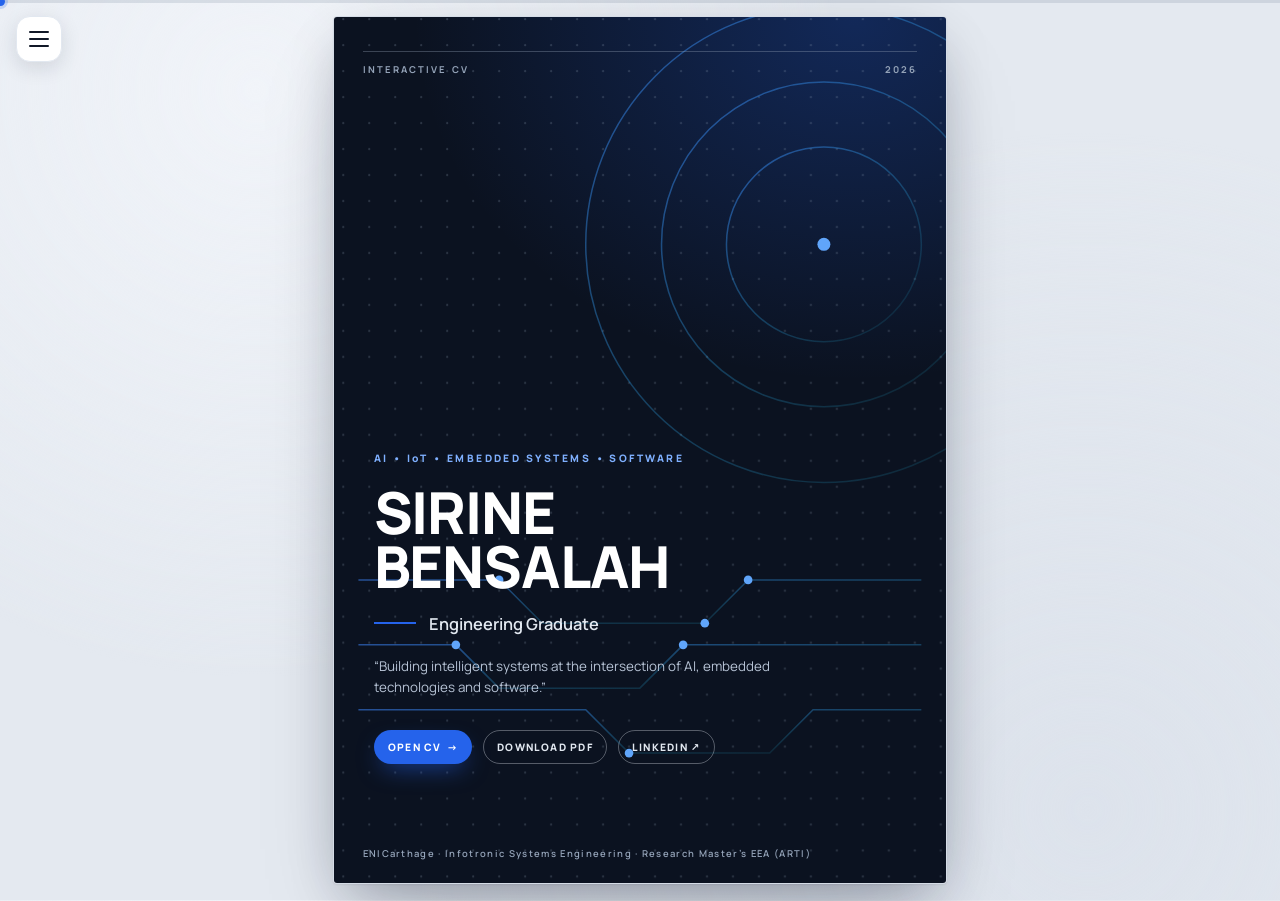
<file: index.html>
<!DOCTYPE html>
<html lang="en">
<head>
  <meta charset="utf-8">
  <meta name="viewport" content="width=device-width, initial-scale=1, viewport-fit=cover">
  <title>Sirine Bensalah — Interactive CV</title>
  <meta name="description" content="Interactive CV of Sirine Bensalah — AI, IoT, Embedded Systems and Software engineer (ENICarthage, 2026).">
  <meta name="theme-color" content="#0B1220">
  <link rel="preconnect" href="https://fonts.googleapis.com">
  <link rel="preconnect" href="https://fonts.gstatic.com" crossorigin>
  <link href="https://fonts.googleapis.com/css2?family=Manrope:wght@400;500;600;700;800&display=swap" rel="stylesheet">
  <link rel="stylesheet" href="style.css">
</head>
<body data-page="cover">

  <!-- Progress bar -->
  <div class="progress" role="presentation"><div class="progress__fill" id="progressFill"></div></div>

  <!-- Hamburger -->
  <button class="burger" id="menuBtn" type="button" aria-label="Open menu" aria-expanded="false" aria-controls="menu">
    <span></span><span></span><span></span>
  </button>

  <!-- Overlay + side menu -->
  <div class="overlay" id="overlay"></div>
  <nav class="menu" id="menu" aria-label="CV pages" aria-hidden="true" inert>
    <div class="menu__head">
      <strong>SIRINE BENSALAH</strong>
      <span>Interactive CV</span>
    </div>
    <ol class="menu__list" id="menuList"></ol>
    <div class="menu__foot">
      <a href="CV_Sirine_Bensalah.pdf" download data-link="cv">Download CV <span aria-hidden="true">↓</span></a>
      <a href="#" target="_blank" rel="noopener" data-link="linkedin">LinkedIn <span aria-hidden="true">↗</span></a>
      <a href="#" target="_blank" rel="noopener" data-link="github" hidden>GitHub <span aria-hidden="true">↗</span></a>
      <a href="#" data-link="email">Email <span aria-hidden="true">↗</span></a>
    </div>
  </nav>

  <main class="stage">
    <div class="sheet" id="sheet">

      <div class="pages">

        <!-- 01 COVER -->
        <section class="page page-cover is-active" id="page-cover" data-title="Cover" aria-label="Cover">
          <svg class="cover__art" viewBox="0 0 600 800" preserveAspectRatio="xMidYMid slice" aria-hidden="true">
            <defs>
              <linearGradient id="g1" x1="0" y1="0" x2="1" y2="1">
                <stop offset="0" stop-color="#3B82F6" stop-opacity=".55"/>
                <stop offset="1" stop-color="#22D3EE" stop-opacity=".05"/>
              </linearGradient>
              <pattern id="dots" width="24" height="24" patternUnits="userSpaceOnUse">
                <circle cx="2" cy="2" r="1" fill="#94A3B8" fill-opacity=".25"/>
              </pattern>
            </defs>
            <rect width="600" height="800" fill="url(#dots)"/>
            <g fill="none" stroke="url(#g1)" stroke-width="1.4">
              <circle cx="470" cy="210" r="90"/><circle cx="470" cy="210" r="150"/><circle cx="470" cy="210" r="220"/>
              <path d="M40 520 H170 L210 560 H360 L400 520 H560"/>
              <path d="M40 580 H130 L170 620 H300 L340 580 H560"/>
              <path d="M40 640 H250 L290 680 H420 L460 640 H560"/>
            </g>
            <g fill="#60A5FA">
              <circle cx="170" cy="520" r="4"/><circle cx="360" cy="560" r="4"/><circle cx="400" cy="520" r="4"/>
              <circle cx="130" cy="580" r="4"/><circle cx="340" cy="580" r="4"/><circle cx="290" cy="680" r="4"/>
              <circle cx="470" cy="210" r="6"/>
            </g>
          </svg>

          <div class="cover__top"><span>INTERACTIVE CV</span><span>2026</span></div>

          <div class="cover__main">
            <p class="cover__kicker">AI • IoT • EMBEDDED SYSTEMS • SOFTWARE</p>
            <h1 class="cover__name">SIRINE<br>BENSALAH</h1>
            <p class="cover__role">Engineering Graduate</p>
            <p class="cover__tagline">“Building intelligent systems at the intersection of AI, embedded technologies and software.”</p>
            <div class="cover__actions">
              <button class="btn btn--primary" type="button" data-goto="1">OPEN CV <span aria-hidden="true">→</span></button>
              <a class="btn btn--ghost" href="CV_Sirine_Bensalah.pdf" download data-link="cv">DOWNLOAD PDF</a>
              <a class="btn btn--ghost" href="#" target="_blank" rel="noopener" data-link="linkedin">LINKEDIN ↗</a>
              <a class="btn btn--ghost" href="#" target="_blank" rel="noopener" data-link="github" hidden>GITHUB ↗</a>
            </div>
          </div>

          <div class="cover__foot">ENICarthage · Infotronic Systems Engineering · Research Master’s EEA (ARTI)</div>
        </section>

        <!-- 02 PROFILE -->
        <section class="page" id="page-profile" data-title="Profile" aria-label="Profile">
          <div class="page__inner">
            <header class="page__head reveal"><h2><em>01 —</em> PROFILE</h2></header>

            <p class="lead reveal">
              Engineer graduated from <strong>ENICarthage</strong> (Infotronic Systems Engineering, dual degree with the Research Master’s in EEA — ARTI track, 2026), working at the intersection of <strong>AI</strong>, <strong>embedded systems / IoT</strong> and <strong>software</strong>.
            </p>
            <p class="reveal">
              End-to-end design experience: sensor acquisition (STM32, ESP32, Zephyr RTOS), industrial protocols (MQTT, CAN, Modbus), embedded Linux gateways, Machine / Deep Learning models, full-stack applications and DevOps pipelines. Solid grounding in networking (LAN/WLAN/VLAN, Wireshark) and cybersecurity (post-quantum cryptography, multi-factor authentication, Red Team testing). Agile / Scrum, rigorous technical writing.
            </p>

            <h3 class="label reveal">Core focus</h3>
            <ul class="focus reveal">
              <li><b>AI</b><small>ML · DL · NLP</small></li>
              <li><b>IoT</b><small>MQTT · CAN · Modbus</small></li>
              <li><b>EMBEDDED</b><small>STM32 · ESP32 · RTOS</small></li>
              <li><b>SOFTWARE</b><small>Full-stack · DevOps</small></li>
              <li><b>NETWORKING</b><small>LAN · WLAN · VLAN</small></li>
              <li><b>SECURITY</b><small>PQC · MFA · Red Team</small></li>
            </ul>

            <div class="stats reveal">
              <div><b data-count="experience">6</b><span>Experiences</span></div>
              <div><b data-count="projects">10</b><span>Projects</span></div>
              <div><b data-count="certs">7</b><span>Certifications</span></div>
            </div>

            <div class="split">
              <div class="reveal">
                <h3 class="label">Languages</h3>
                <ul class="plain">
                  <li><b>French</b> — fluent</li>
                  <li><b>English</b> — very good, professional &amp; technical writing</li>
                  <li><b>Arabic</b> — native</li>
                </ul>
              </div>
              <div class="reveal">
                <h3 class="label">Interests</h3>
                <ul class="plain">
                  <li>Teaching computer science (high school — Maths/Computer Science &amp; Technical Sciences tracks)</li>
                  <li>Sport</li>
                  <li>Horseback riding</li>
                </ul>
              </div>
            </div>
            <p class="meta reveal">📍 Bizerte / Tunis-Soukra, Tunisia</p>
          </div>
        </section>

        <!-- 03 EDUCATION -->
        <section class="page" id="page-education" data-title="Education" aria-label="Education">
          <div class="page__inner">
            <header class="page__head reveal"><h2><em>02 —</em> EDUCATION</h2></header>
            <ol class="timeline">
              <li class="tl reveal">
                <span class="tl__year">2026</span>
                <div class="tl__body">
                  <h3>Diplôme d’ingénieur en Génie des Systèmes Infotroniques</h3>
                  <p class="tl__org">ENICarthage — École Nationale d’Ingénieurs de Carthage</p>
                  <p class="tl__note">Engineering degree in Infotronic Systems Engineering · graduated 07/2026</p>
                </div>
              </li>
              <li class="tl reveal">
                <span class="tl__year">2026</span>
                <div class="tl__body">
                  <h3>Master de Recherche EEA — parcours ARTI</h3>
                  <p class="tl__org">ENICarthage</p>
                  <p class="tl__note">Automatique, Robotique &amp; Traitement de l’Information · dual degree with the engineering cycle · signal processing, control, robotics, AI</p>
                </div>
              </li>
              <li class="tl reveal">
                <span class="tl__year">2022</span>
                <div class="tl__body">
                  <h3>Licence Nationale en Électronique, Électrotechnique &amp; Automatique — Systèmes Embarqués</h3>
                  <p class="tl__org">ISSAT Mateur</p>
                  <p class="tl__note">Analog/digital electronics, power electronics, control, microcontrollers, networks &amp; communication</p>
                </div>
              </li>
              <li class="tl reveal">
                <span class="tl__year">2019</span>
                <div class="tl__body">
                  <h3>Baccalauréat Technique</h3>
                  <p class="tl__org">Lycée Ibnou Sina, Menzel Bourguiba</p>
                </div>
              </li>
            </ol>
          </div>
        </section>

        <!-- 04 EXPERIENCE -->
        <section class="page" id="page-experience" data-title="Experience" aria-label="Experience">
          <div class="page__inner">
            <header class="page__head reveal"><h2><em>03 —</em> EXPERIENCE</h2></header>
            <ol class="timeline" id="experienceList"></ol>
          </div>
        </section>

        <!-- 05 SKILLS -->
        <section class="page" id="page-skills" data-title="Skills" aria-label="Skills">
          <div class="page__inner">
            <header class="page__head reveal"><h2><em>04 —</em> SKILLS</h2></header>
            <div class="skills" id="skillsList"></div>
          </div>
        </section>

        <!-- 06 CERTIFICATIONS -->
        <section class="page" id="page-certifications" data-title="Certifications" aria-label="Certifications">
          <div class="page__inner">
            <header class="page__head reveal"><h2><em>05 —</em> CERTIFICATIONS</h2></header>
            <div class="verified reveal">
              <span class="verified__tag">✓ VERIFIED CREDENTIALS</span>
              <a class="link" href="#" target="_blank" rel="noopener" data-link="credly">View Credly Profile ↗</a>
            </div>
            <div class="certs" id="certList"></div>
          </div>
        </section>

        <!-- 07 PROJECTS -->
        <section class="page" id="page-projects" data-title="Projects" aria-label="Projects">
          <div class="page__inner">
            <header class="page__head reveal"><h2><em>06 —</em> SELECTED PROJECTS</h2></header>
            <div class="filters reveal" id="projectFilters" role="group" aria-label="Filter projects"></div>
            <div class="projects" id="projectList"></div>
            <p class="reveal" style="margin-top:1.4em"><a class="link" href="portfolio.html">Open the full portfolio ↗</a></p>
          </div>
        </section>

        <!-- 08 FEATURED -->
        <section class="page" id="page-featured" data-title="Featured Project" aria-label="Featured project">
          <div class="page__inner">
            <header class="page__head reveal"><h2><em>07 —</em> FEATURED PROJECT</h2></header>
            <div class="feat__title reveal">
              <h3>MILCRYPT-AI</h3>
              <p>Intelligent Secure Communication System</p>
              <small>Final-year engineering project (PFE) · Sotetel · Feb – Jun 2026 · defended with highest honors (Très Bien)</small>
            </div>

            <ul class="chips chips--lg reveal">
              <li>AI</li><li>Secure Communication</li><li>Cryptography</li>
              <li>Biometric Authentication</li><li>Red Team Testing</li><li>Wireshark</li>
            </ul>

            <ol class="flow">
              <li class="flow__step reveal">
                <span class="flow__k">PROBLEM</span>
                <p>Protect communications with post-quantum-grade cryptography and reliable user authentication — and prove the system holds up under real attack.</p>
              </li>
              <li class="flow__step reveal">
                <span class="flow__k">APPROACH</span>
                <p>Combine AI, post-quantum cryptography and multi-factor biometric authentication into one secure communication system, then validate it with a Red Team campaign.</p>
              </li>
              <li class="flow__step reveal">
                <span class="flow__k">TECHNOLOGIES</span>
                <ul class="chips">
                  <li>Kyber-1024</li><li>Dilithium3</li><li>Multi-factor biometrics</li><li>AI</li><li>Penetration testing</li><li>Wireshark</li>
                </ul>
              </li>
              <li class="flow__step flow__step--result reveal">
                <span class="flow__k">RESULT</span>
                <div class="result">
                  <div><b>12</b><span>attack vectors</span></div>
                  <div><b>910</b><span>attempts</span></div>
                  <div><b>100%</b><span>blocked</span></div>
                </div>
                <p>Network traffic analysed with Wireshark; detailed technical report written and presented to a jury.</p>
              </li>
            </ol>
          </div>
        </section>

        <!-- 09 CONTACT -->
        <section class="page" id="page-contact" data-title="Contact" aria-label="Contact">
          <div class="page__inner page__inner--center">
            <header class="page__head reveal"><h2><em>08 —</em> CONTACT</h2></header>
            <p class="big reveal">LET’S<br>CONNECT.</p>

            <ul class="contact reveal">
              <li><span>Email</span><a href="#" data-link="email" data-text="email"></a></li>
              <li><span>LinkedIn</span><a href="#" target="_blank" rel="noopener" data-link="linkedin">linkedin.com/in/sirine-bensalah</a></li>
              <li data-needs="github" hidden><span>GitHub</span><a href="#" target="_blank" rel="noopener" data-link="github" data-text="github"></a></li>
              <li><span>Credly</span><a href="#" target="_blank" rel="noopener" data-link="credly">credly.com/users/bensalah-sirine</a></li>
              <li data-needs="phone" hidden><span>Phone</span><a href="#" data-link="phone" data-text="phone"></a></li>
              <li><span>Location</span><b>Bizerte / Tunis-Soukra, Tunisia</b></li>
            </ul>

            <div class="cover__actions reveal">
              <a class="btn btn--primary" href="#" data-link="email">EMAIL ME</a>
              <a class="btn btn--ghost-dark" href="#" target="_blank" rel="noopener" data-link="linkedin">LINKEDIN ↗</a>
              <a class="btn btn--ghost-dark" href="#" target="_blank" rel="noopener" data-link="github" hidden>GITHUB ↗</a>
              <a class="btn btn--ghost-dark" href="CV_Sirine_Bensalah.pdf" download data-link="cv">DOWNLOAD CV</a>
            </div>
          </div>
        </section>
      </div>

      <!-- Pager (hidden on cover) -->
      <footer class="pager" id="pager">
        <button class="pager__btn" id="prevBtn" type="button" aria-label="Previous page">← PREVIOUS</button>
        <span class="pager__count" id="counter" aria-live="off">PAGE 02 / 09</span>
        <button class="pager__btn" id="nextBtn" type="button" aria-label="Next page">NEXT →</button>
      </footer>
    </div>
  </main>

  <!-- Credential modal (opens only when a real certificate image is configured) -->
  <dialog class="modal" id="certModal" aria-label="Certificate">
    <form method="dialog"><button class="modal__close" aria-label="Close">✕</button></form>
    <img id="certModalImg" alt="">
  </dialog>

  <p class="sr-only" id="announcer" aria-live="polite"></p>
  <noscript><p style="position:fixed;inset:auto 16px 16px;background:#fff;padding:12px;border-radius:8px">Please enable JavaScript to browse this interactive CV, or <a href="CV_Sirine_Bensalah.pdf">download the PDF</a>.</p></noscript>

  <script src="script.js"></script>
</body>
</html>
</file>
<file: style.css>
/* ==========================================================
   Sirine Bensalah — Interactive CV
   ========================================================== */
:root{
  --bg:#F5F7FA;
  --stage:#E4E9F0;
  --paper:#FFFFFF;
  --ink:#111827;
  --muted:#64748B;
  --accent:#2563EB;
  --accent-soft:#EAF1FF;
  --line:#E2E8F0;
  --navy:#0B1220;
  --ease:cubic-bezier(.22,.7,.2,1);
  --font:'Manrope',system-ui,-apple-system,'Segoe UI',Roboto,Helvetica,Arial,sans-serif;
}
*{box-sizing:border-box;margin:0;padding:0}
[hidden]{display:none!important}
html,body{height:100%}
body{
  font-family:var(--font);color:var(--ink);background:var(--stage);
  -webkit-font-smoothing:antialiased;overflow:hidden;
  background-image:radial-gradient(circle at 20% 10%,#F1F4F9 0,transparent 45%),radial-gradient(circle at 85% 90%,#DDE3EC 0,transparent 50%);
}
body.menu-open{overflow:hidden}
a{color:inherit}
button{font:inherit;color:inherit;cursor:pointer;background:none;border:0}
ul,ol{list-style:none}
:focus-visible{outline:2px solid var(--accent);outline-offset:3px;border-radius:4px}
.sr-only{position:absolute;width:1px;height:1px;overflow:hidden;clip:rect(0 0 0 0);white-space:nowrap}

/* ---------- Progress bar ---------- */
.progress{position:fixed;inset:0 0 auto 0;height:3px;background:rgba(100,116,139,.18);z-index:60}
.progress__fill{position:relative;height:100%;width:0;background:var(--accent);transition:width .5s var(--ease)}
.progress__fill::after{content:"";position:absolute;right:-5px;top:-3px;width:9px;height:9px;border-radius:50%;background:var(--accent);box-shadow:0 0 0 3px rgba(37,99,235,.2)}

/* ---------- Burger ---------- */
.burger{
  position:fixed;top:16px;left:16px;z-index:80;width:46px;height:46px;border-radius:14px;
  background:var(--paper);border:1px solid var(--line);box-shadow:0 6px 20px rgba(15,23,42,.12);
  display:grid;place-content:center;gap:5px;transition:transform .2s var(--ease),box-shadow .2s;
}
.burger:hover{transform:translateY(-1px);box-shadow:0 10px 24px rgba(15,23,42,.16)}
.burger span{display:block;width:20px;height:2px;border-radius:2px;background:var(--ink);transition:transform .35s var(--ease),opacity .2s}
.burger[aria-expanded="true"] span:nth-child(1){transform:translateY(7px) rotate(45deg)}
.burger[aria-expanded="true"] span:nth-child(2){opacity:0}
.burger[aria-expanded="true"] span:nth-child(3){transform:translateY(-7px) rotate(-45deg)}

/* ---------- Menu ---------- */
.overlay{position:fixed;inset:0;background:rgba(11,18,32,.45);backdrop-filter:blur(2px);opacity:0;visibility:hidden;transition:opacity .35s,visibility .35s;z-index:70}
.overlay.is-open{opacity:1;visibility:visible}
.menu{
  position:fixed;top:0;bottom:0;left:0;width:min(88vw,380px);z-index:75;background:var(--paper);
  transform:translateX(-102%);transition:transform .45s var(--ease),visibility .45s;visibility:hidden;
  display:flex;flex-direction:column;padding:84px 28px 24px;box-shadow:20px 0 60px rgba(15,23,42,.18);
}
.menu.is-open{transform:none;visibility:visible}
.menu__head{padding-bottom:20px;border-bottom:1px solid var(--ink)}
.menu__head strong{display:block;font-size:1.05rem;font-weight:800;letter-spacing:.06em}
.menu__head span{font-size:.78rem;color:var(--muted);letter-spacing:.12em;text-transform:uppercase}
.menu__list{flex:1;overflow-y:auto;margin:6px 0}
.menu__list button{
  width:100%;text-align:left;display:flex;align-items:baseline;gap:16px;padding:14px 4px;
  border-bottom:1px solid var(--line);transition:padding .25s var(--ease),color .2s;
}
.menu__list button small{font-size:.72rem;font-weight:700;color:var(--muted);letter-spacing:.1em;min-width:1.6em}
.menu__list button span{font-size:1rem;font-weight:700;letter-spacing:.1em;text-transform:uppercase}
.menu__list button:hover{padding-left:12px;color:var(--accent)}
.menu__list button[aria-current="page"]{color:var(--accent)}
.menu__list button[aria-current="page"] small{color:var(--accent)}
.menu__list button[aria-current="page"]::after{content:"";margin-left:auto;width:8px;height:8px;border-radius:50%;background:var(--accent)}
.menu__foot{display:grid;gap:2px;padding-top:12px}
.menu__foot a{padding:10px 4px;font-size:.9rem;font-weight:600;text-decoration:none;color:var(--muted);transition:color .2s,padding .2s}
.menu__foot a:hover{color:var(--accent);padding-left:10px}

/* ---------- Stage + A4 sheet ---------- */
.stage{height:100dvh;display:grid;place-items:center;padding:16px}
.sheet{
  --h:calc(100dvh - 32px);
  position:relative;height:var(--h);aspect-ratio:210/297;max-width:calc(100vw - 140px);
  font-size:max(11px,calc(var(--h)/66));
  background:var(--paper);border:1px solid #D5DCE6;border-radius:4px;overflow:hidden;
  box-shadow:0 1px 2px rgba(15,23,42,.06),0 18px 50px -12px rgba(15,23,42,.28),0 40px 90px -30px rgba(15,23,42,.25);
}
.pages{position:absolute;inset:0}

/* ---------- Pages & transitions ---------- */
.page{position:absolute;inset:0;opacity:0;visibility:hidden;pointer-events:none}
.page.is-active{opacity:1;visibility:visible;pointer-events:auto}
.page.in-fwd{animation:inFwd .52s var(--ease) both}
.page.in-back{animation:inBack .52s var(--ease) both}
.page.out-fwd{visibility:visible;animation:outFwd .4s ease both}
.page.out-back{visibility:visible;animation:outBack .4s ease both}
@keyframes inFwd{from{opacity:0;transform:translateX(34px)}to{opacity:1;transform:none}}
@keyframes inBack{from{opacity:0;transform:translateX(-34px)}to{opacity:1;transform:none}}
@keyframes outFwd{to{opacity:0;transform:translateX(-34px)}}
@keyframes outBack{to{opacity:0;transform:translateX(34px)}}

.page__inner{
  height:100%;overflow-y:auto;overscroll-behavior:contain;
  padding:3.2em 3em 5.6em;scrollbar-width:thin;scrollbar-color:#CBD5E1 transparent;
}
.page__inner--center{display:flex;flex-direction:column;justify-content:center}

/* staggered reveal */
.page .reveal{opacity:0}
.page.is-active .reveal{animation:rise .6s var(--ease) both;animation-delay:calc(var(--i,0)*70ms + 120ms)}
@keyframes rise{from{opacity:0;transform:translateY(14px)}to{opacity:1;transform:none}}

/* ---------- Typography ---------- */
.page__head{margin-bottom:1.6em;padding-bottom:.9em;border-bottom:1px solid var(--ink)}
.page__head h2{font-size:1.75em;font-weight:800;letter-spacing:.04em;line-height:1.1}
.page__head h2 em{font-style:normal;color:var(--accent)}
.lead{font-size:1.2em;line-height:1.55;font-weight:500;margin-bottom:1em}
p{line-height:1.65;color:#243041;font-size:1em}
p+p{margin-top:.8em}
.label{font-size:.72em;font-weight:800;letter-spacing:.16em;text-transform:uppercase;color:var(--muted);margin:1.8em 0 .8em}
.meta{margin-top:1.4em;color:var(--muted);font-size:.9em}
.link{font-weight:700;color:var(--accent);text-decoration:none;border-bottom:1px solid currentColor}
.link:hover{opacity:.75}

/* ---------- Buttons ---------- */
.btn{
  display:inline-flex;align-items:center;gap:.5em;padding:.85em 1.3em;border-radius:999px;font-size:.78em;font-weight:800;
  letter-spacing:.12em;text-decoration:none;border:1.5px solid transparent;
  transition:transform .2s var(--ease),background .2s,color .2s,border-color .2s,box-shadow .2s;
}
.btn:hover{transform:translateY(-2px)}
.btn--primary{background:var(--accent);color:#fff;box-shadow:0 10px 24px -8px rgba(37,99,235,.65)}
.btn--primary:hover{background:#1D4ED8}
.btn--ghost{color:#E2E8F0;border-color:rgba(226,232,240,.35)}
.btn--ghost:hover{border-color:#fff;background:rgba(255,255,255,.08);color:#fff}
.btn--ghost-dark{color:var(--ink);border-color:var(--ink)}
.btn--ghost-dark:hover{background:var(--ink);color:#fff}

/* ---------- Cover ---------- */
.page-cover{background:var(--navy);color:#fff;overflow:hidden}
.page-cover::before{content:"";position:absolute;inset:0;background:radial-gradient(120% 70% at 85% 0%,rgba(37,99,235,.28),transparent 60%)}
.cover__art{position:absolute;inset:0;width:100%;height:100%}
.cover__top,.cover__foot{position:absolute;left:3em;right:3em;display:flex;justify-content:space-between;font-size:.72em;font-weight:700;letter-spacing:.22em;color:#94A3B8}
.cover__top{top:3.6em;padding-top:1.2em;border-top:1px solid rgba(148,163,184,.35)}
.cover__foot{bottom:2.4em;letter-spacing:.14em;font-weight:600;justify-content:flex-start}
.cover__main{position:absolute;left:3em;right:3em;top:50%;transform:translateY(-52%)}
.cover__kicker{font-size:.78em;font-weight:800;letter-spacing:.24em;color:#7FB0FF;margin-bottom:1.8em}
.cover__name{font-size:4.4em;line-height:.92;font-weight:800;letter-spacing:-.02em}
.cover__role{margin-top:1.1em;font-size:1.25em;font-weight:600;color:#E2E8F0;display:flex;align-items:center;gap:.8em}
.cover__role::before{content:"";width:2.6em;height:2px;background:var(--accent)}
.cover__tagline{margin-top:1.4em;max-width:30em;font-size:1.02em;line-height:1.6;color:#B6C2D4}
.cover__actions{display:flex;flex-wrap:wrap;gap:.8em;margin-top:2.4em}
.page-cover.is-active .cover__top,.page-cover.is-active .cover__main,.page-cover.is-active .cover__foot{animation:rise .8s var(--ease) both}
.page-cover.is-active .cover__main{animation-delay:.1s}

/* ---------- Profile ---------- */
.focus{display:grid;grid-template-columns:repeat(3,1fr);gap:.7em}
.focus li{padding:1em 1em .9em;border:1px solid var(--line);border-radius:12px;background:linear-gradient(180deg,#fff,#F8FAFC);transition:transform .25s var(--ease),border-color .25s,box-shadow .25s}
.focus li:hover{transform:translateY(-3px);border-color:var(--accent);box-shadow:0 10px 24px -14px rgba(37,99,235,.55)}
.focus b{display:block;font-size:.95em;font-weight:800;letter-spacing:.08em}
.focus small{display:block;margin-top:.35em;font-size:.72em;color:var(--muted);line-height:1.4}
.stats{display:grid;grid-template-columns:repeat(3,1fr);margin-top:1.6em;border-top:1px solid var(--line);border-bottom:1px solid var(--line)}
.stats div{padding:1em 0;text-align:center}
.stats div+div{border-left:1px solid var(--line)}
.stats b{display:block;font-size:2em;font-weight:800;color:var(--accent);line-height:1}
.stats span{font-size:.7em;font-weight:700;letter-spacing:.14em;text-transform:uppercase;color:var(--muted)}
.split{display:grid;grid-template-columns:1fr 1fr;gap:1.6em}
.plain li{font-size:.92em;line-height:1.55;color:#243041;padding:.2em 0}
.plain b{font-weight:700}

/* ---------- Timelines ---------- */
.timeline{position:relative;padding-left:1.7em}
.timeline::before{content:"";position:absolute;left:.36em;top:.5em;bottom:.5em;width:2px;background:linear-gradient(var(--accent),var(--line))}
.tl{position:relative;display:grid;gap:.25em;padding-bottom:1.6em}
.tl::before{content:"";position:absolute;left:-1.7em;top:.35em;width:.8em;height:.8em;border-radius:50%;background:#fff;border:2.5px solid var(--accent);box-shadow:0 0 0 4px var(--accent-soft)}
.tl__year{font-size:.78em;font-weight:800;letter-spacing:.14em;color:var(--accent)}
.tl__body h3{font-size:1.08em;font-weight:800;line-height:1.35}
.tl__org{font-weight:700;color:var(--ink);font-size:.95em;margin-top:.1em}
.tl__note{font-size:.88em;color:var(--muted);margin-top:.2em;line-height:1.55}
.tl ul.bul{margin-top:.5em;display:grid;gap:.3em}
.tl ul.bul li{position:relative;padding-left:1em;font-size:.88em;line-height:1.55;color:#243041}
.tl ul.bul li::before{content:"";position:absolute;left:0;top:.65em;width:.4em;height:2px;background:var(--accent)}
.tl__tag{display:inline-block;margin-left:.6em;padding:.15em .6em;border-radius:999px;background:var(--accent-soft);color:var(--accent);font-size:.78em;font-weight:800;letter-spacing:.05em;vertical-align:middle}

/* ---------- Chips / badges ---------- */
.chips{display:flex;flex-wrap:wrap;gap:.45em;margin-top:.6em}
.chips li{padding:.32em .75em;border-radius:999px;background:#F1F5F9;border:1px solid var(--line);font-size:.78em;font-weight:600;color:#1F2937;transition:background .2s,color .2s,border-color .2s,transform .2s}
.chips li:hover{background:var(--accent);border-color:var(--accent);color:#fff;transform:translateY(-1px)}
.chips--lg{margin:0 0 1.6em}
.chips--lg li{background:var(--accent-soft);border-color:#CFE0FF;color:#1E40AF;font-size:.82em;font-weight:700}

/* ---------- Skills ---------- */
.skills{display:grid;gap:1.15em}
.skill{display:grid;grid-template-columns:8.5em 1fr;gap:1em;padding-bottom:1.1em;border-bottom:1px solid var(--line)}
.skill:last-child{border-bottom:0}
.skill h3{font-size:.74em;font-weight:800;letter-spacing:.14em;text-transform:uppercase;color:var(--accent);padding-top:.7em;line-height:1.5}
.skill .chips{margin-top:0}

/* ---------- Certifications ---------- */
.verified{display:flex;flex-wrap:wrap;gap:.8em 1.4em;align-items:center;justify-content:space-between;margin-bottom:1.3em;padding:.9em 1.1em;border:1px solid #CFE0FF;background:var(--accent-soft);border-radius:12px}
.verified__tag{font-size:.78em;font-weight:800;letter-spacing:.16em;color:#1E40AF}
.certs{display:grid;grid-template-columns:1fr 1fr;gap:.9em}
.cert{position:relative;display:flex;flex-direction:column;padding:1.1em 1.1em 1em;border:1px solid var(--line);border-radius:14px;background:#fff;transition:transform .3s var(--ease),box-shadow .3s,border-color .3s;overflow:hidden}
.cert::before{content:"";position:absolute;inset:0 0 auto 0;height:3px;background:linear-gradient(90deg,var(--accent),#22D3EE)}
.cert:hover{transform:translateY(-4px);border-color:#BFD3FB;box-shadow:0 18px 34px -18px rgba(37,99,235,.5)}
.cert__k{font-size:.64em;font-weight:800;letter-spacing:.18em;color:var(--muted)}
.cert h3{margin:.55em 0 .5em;font-size:.98em;font-weight:800;line-height:1.3;flex:1}
.cert__issuer{font-size:.84em;font-weight:600;color:#243041}
.cert__date{font-size:.78em;color:var(--muted);margin-top:.15em}
.cert__ok{margin:.8em 0 .9em;font-size:.72em;font-weight:800;letter-spacing:.12em;color:#047857}
.cert__ok--none{color:var(--muted)}
.cert__btn{align-self:flex-start;font-size:.7em;font-weight:800;letter-spacing:.12em;text-decoration:none;color:var(--accent);border:1.5px solid var(--accent);padding:.55em 1em;border-radius:999px;transition:background .2s,color .2s}
.cert__btn:hover{background:var(--accent);color:#fff}
.cert--wide{grid-column:1/-1}

/* ---------- Projects ---------- */
.filters{display:flex;flex-wrap:wrap;gap:.5em;margin-bottom:1.1em}
.filters button{padding:.5em 1em;border-radius:999px;border:1px solid var(--line);font-size:.74em;font-weight:800;letter-spacing:.1em;text-transform:uppercase;color:var(--muted);transition:all .2s}
.filters button:hover{border-color:var(--accent);color:var(--accent)}
.filters button[aria-pressed="true"]{background:var(--ink);border-color:var(--ink);color:#fff}
.projects{display:grid;grid-template-columns:1fr 1fr;gap:.9em}
.proj{display:flex;flex-direction:column;padding:1.1em;border:1px solid var(--line);border-radius:14px;background:#fff;transition:transform .3s var(--ease),box-shadow .3s,border-color .3s;animation:rise .5s var(--ease) both}
.proj:hover{transform:translateY(-4px);border-color:#BFD3FB;box-shadow:0 18px 34px -18px rgba(37,99,235,.5)}
.proj__k{font-size:.62em;font-weight:800;letter-spacing:.16em;color:var(--accent);text-transform:uppercase}
.proj h3{margin:.4em 0 .4em;font-size:1.02em;font-weight:800;line-height:1.25}
.proj p{font-size:.82em;line-height:1.55;color:#334155}
.proj__t{margin-top:.8em;font-size:.6em;font-weight:800;letter-spacing:.16em;color:var(--muted)}
.proj .chips{margin-top:.4em;gap:.3em}
.proj .chips li{font-size:.7em;padding:.22em .6em}
.proj__links{display:flex;gap:.6em;margin-top:.9em}
.proj__links a{font-size:.66em;font-weight:800;letter-spacing:.12em;text-decoration:none;border:1.5px solid var(--ink);padding:.5em .9em;border-radius:999px}
.proj__links a:hover{background:var(--ink);color:#fff}
.proj[hidden]{display:none}

/* ---------- Featured ---------- */
.feat__title h3{font-size:3em;font-weight:800;letter-spacing:-.01em;line-height:1;background:linear-gradient(90deg,var(--ink) 40%,var(--accent));-webkit-background-clip:text;background-clip:text;color:transparent}
.feat__title p{margin-top:.4em;font-size:1.15em;font-weight:600;color:#243041}
.feat__title small{display:block;margin:.8em 0 1.4em;color:var(--muted);font-size:.82em;line-height:1.5}
.flow{display:grid;gap:0}
.flow__step{position:relative;padding:1em 1.1em;border:1px solid var(--line);border-radius:12px;background:#fff}
.flow__step+.flow__step{margin-top:1.5em}
.flow__step+.flow__step::before{content:"↓";position:absolute;top:-1.45em;left:50%;transform:translateX(-50%);font-size:1.1em;font-weight:800;color:var(--accent);line-height:1.2}
.flow__k{display:block;font-size:.68em;font-weight:800;letter-spacing:.2em;color:var(--accent);margin-bottom:.5em}
.flow__step p{font-size:.9em}
.flow__step--result{background:var(--navy);border-color:var(--navy)}
.flow__step--result .flow__k{color:#7FB0FF}
.flow__step--result p{color:#B6C2D4;margin-top:.9em}
.result{display:grid;grid-template-columns:repeat(3,1fr);gap:.6em}
.result div{padding:.4em 0}
.result b{display:block;font-size:2.1em;font-weight:800;color:#fff;line-height:1}
.result span{font-size:.72em;font-weight:700;letter-spacing:.1em;text-transform:uppercase;color:#94A3B8}

/* ---------- Contact ---------- */
.big{font-size:4.2em;font-weight:800;line-height:.95;letter-spacing:-.02em;color:var(--ink);margin:.2em 0 .8em}
.contact{border-top:1px solid var(--ink);margin-bottom:2em}
.contact li{display:grid;grid-template-columns:7em 1fr;gap:1em;padding:.95em 0;border-bottom:1px solid var(--line);align-items:baseline}
.contact span{font-size:.72em;font-weight:800;letter-spacing:.16em;text-transform:uppercase;color:var(--muted)}
.contact a,.contact b{font-weight:700;font-size:.98em;text-decoration:none;word-break:break-word}
.contact a:hover{color:var(--accent)}
.page__inner--center .cover__actions{margin-top:0}

/* ---------- Pager ---------- */
.pager{
  position:absolute;left:0;right:0;bottom:0;z-index:5;display:flex;align-items:center;justify-content:space-between;
  padding:1.1em 2.4em 1.2em;background:linear-gradient(180deg,rgba(255,255,255,0),#fff 38%);
  transition:opacity .4s,transform .4s var(--ease);
}
.pager::before{content:"";position:absolute;left:2.4em;right:2.4em;top:38%;height:1px;background:var(--line)}
.pager > *{position:relative}
body[data-page="cover"] .pager{opacity:0;pointer-events:none;transform:translateY(12px)}
.pager__btn{padding:.6em 0;font-size:.74em;font-weight:800;letter-spacing:.14em;transition:color .2s,transform .2s var(--ease)}
.pager__btn:hover:not(:disabled){color:var(--accent)}
#prevBtn:hover:not(:disabled){transform:translateX(-3px)}
#nextBtn:hover:not(:disabled){transform:translateX(3px)}
.pager__btn:disabled{opacity:.25;cursor:default}
.pager__count{font-size:.72em;font-weight:700;letter-spacing:.2em;color:var(--muted);font-variant-numeric:tabular-nums}

/* ---------- Modal ---------- */
.modal{border:0;border-radius:14px;padding:0;max-width:min(92vw,900px);max-height:90vh;background:#fff;overflow:hidden}
.modal::backdrop{background:rgba(11,18,32,.7);backdrop-filter:blur(3px)}
.modal img{display:block;max-width:100%;max-height:90vh}
.modal__close{position:absolute;top:10px;right:10px;width:36px;height:36px;border-radius:50%;background:#fff;box-shadow:0 4px 14px rgba(0,0,0,.2);font-weight:800}

/* ---------- Tablet & mobile: full-screen pages ---------- */
@media (max-width:900px){
  .stage{padding:0;display:block}
  .sheet{position:fixed;inset:0;height:auto;width:auto;max-width:none;aspect-ratio:auto;border:0;border-radius:0;box-shadow:none;font-size:15px}
  .page__inner{padding:5.4em max(1.5em,calc((100% - 44em)/2)) 6em}
  .cover__top,.cover__foot{left:1.6em;right:1.6em}
  .cover__top{top:5.2em}
  .cover__main{left:1.6em;right:1.6em;top:47%;transform:translateY(-50%)}
  .cover__foot{bottom:1.4em;font-size:.64em}
  .pager{padding:.8em max(1.2em,env(safe-area-inset-right)) calc(.9em + env(safe-area-inset-bottom))}
  .pager::before{left:1.2em;right:1.2em}
  .burger{top:max(12px,env(safe-area-inset-top));left:12px;width:50px;height:50px}
}
@media (max-width:600px){
  .sheet{font-size:14.5px}
  .cover__name{font-size:3.5em}
  .big{font-size:3.4em}
  .focus{grid-template-columns:1fr 1fr}
  .split{grid-template-columns:1fr}
  .certs,.projects{grid-template-columns:1fr}
  .skill{grid-template-columns:1fr;gap:.2em}
  .skill h3{padding-top:0}
  .contact li{grid-template-columns:1fr;gap:.2em}
  .pager__btn{padding:.9em .2em}
}
@media (min-width:601px) and (max-width:900px){ .sheet{font-size:16px} }

@media (prefers-reduced-motion:reduce){
  *,*::before,*::after{animation-duration:.01ms!important;animation-delay:0ms!important;transition-duration:.01ms!important}
}
</file>
